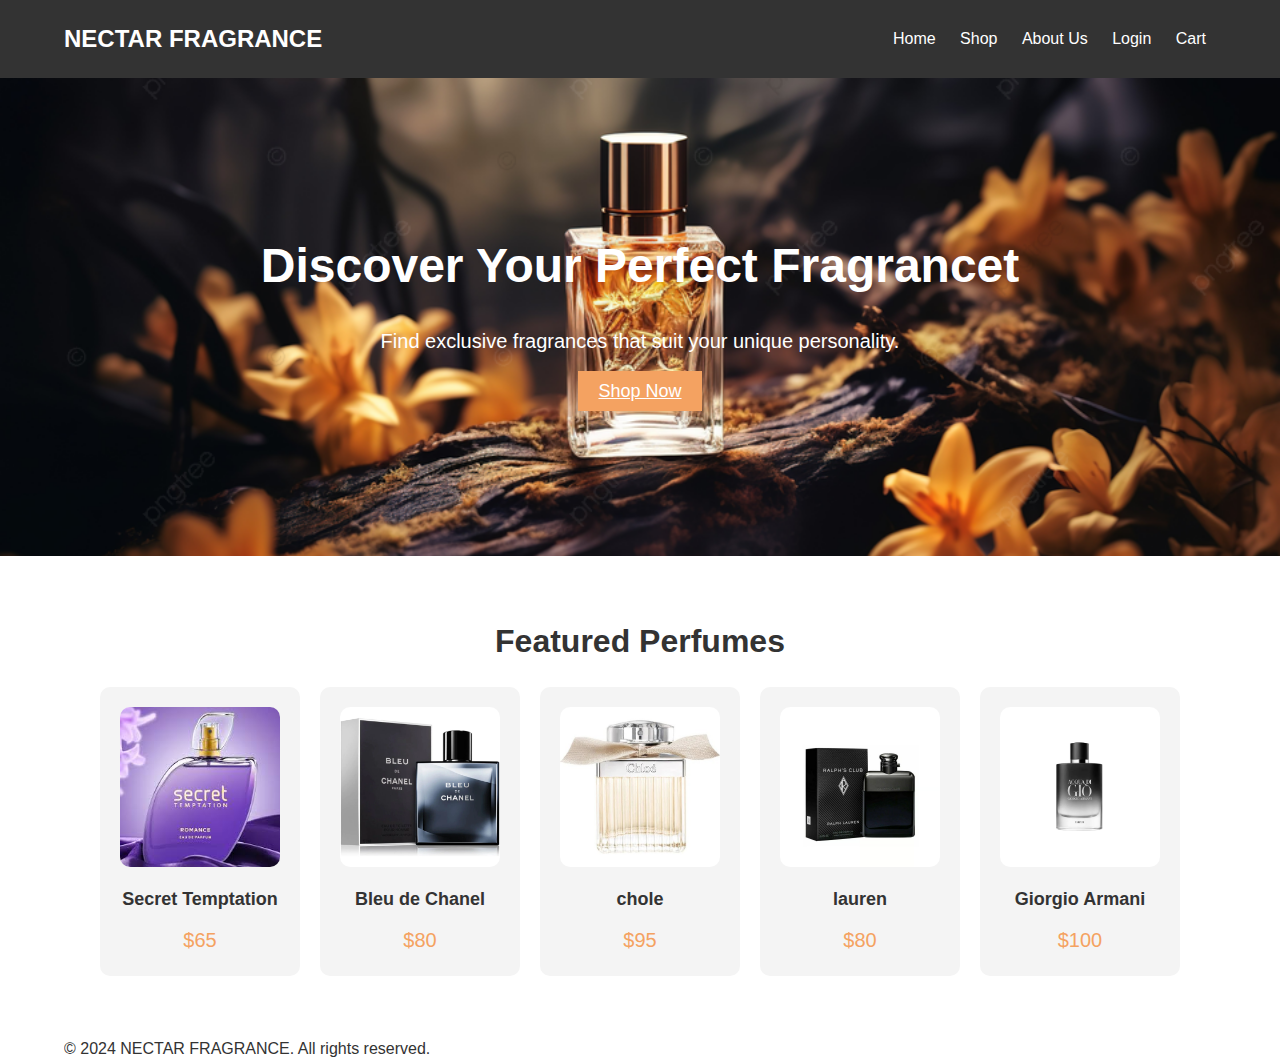
<file: index.html>
<!DOCTYPE html>
<html lang="en">

<head>
    <meta charset="UTF-8">
    <meta name="viewport" content="width=device-width, initial-scale=1.0">
    <title>NECTAR FRAGRANCE - Home</title>
    <link rel="stylesheet" href="style.css">
    <link rel="icon" href="Screenshot 2024-10-28 221003.png">
</head>

<body>
    <header class="header">
        <div class="container">
            <h1 class="logo">NECTAR FRAGRANCE</h1>
            <nav>
                <a href="index.html">Home</a>
                <a href="shop.html">Shop</a>
                <a href="about.html">About Us</a>
                <a href="login.html">Login</a>
                <a href="cart.html">Cart</a>
            </nav>
        </div>
    </header>

    <section class="hero">
        <h1>Discover Your Perfect Fragrancet</h1>
        <p>Find exclusive fragrances that suit your unique personality.</p>
        <a href="shop.html" class="btn">Shop Now</a>
    </section>

    <section class="section" id="featured">
        <div class="container">
            <h2>Featured Perfumes</h2>
            <div class="shop-grid">
                <div class="product">
                    <img src="4.jpg" alt="Perfume">
                    <h3>Secret Temptation</h3>
                    <p class="price">$65</p>
                   
                    
                </div>
                <div class="product">
                    <img src="5.webp" alt="Perfume">
                    <h3>Bleu de Chanel</h3>
                    <p class="price">$80</p>
                    
                
                </div>
                <div class="product">
                    <img src="11.jpg" alt="Perfume">
                    <h3>chole</h3>
                    <p class="price">$95</p>
                  
                
                </div>
                <div class="product">
                    <img src="6.avif" alt="Perfume">
                    <h3>lauren</h3>
                    <p class="price">$80</p>
            
               </div>
               <div class="product">
                <img src="giorgio armani.webp" alt="Perfume">
                <h3>Giorgio Armani</h3>
                <p class="price">$100</p>
        
           </div>
            </div>
        </div>
    </section>

    <footer class="footer">
        <div class="container">
            <p>&copy; 2024 NECTAR FRAGRANCE. All rights reserved.</p>
        </div>
    </footer>
</body>

</html>
</file>
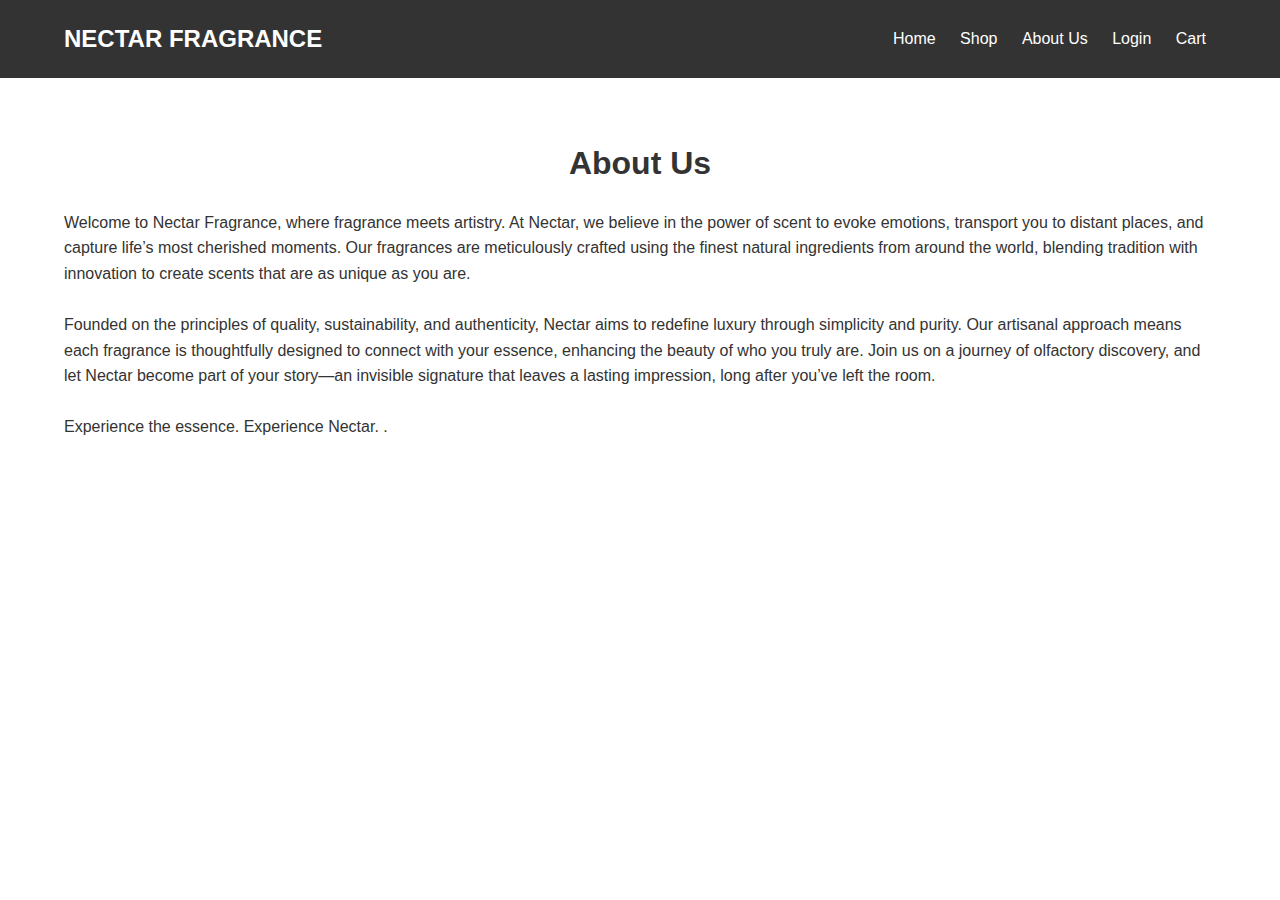
<file: about.html>
<!DOCTYPE html>
<html lang="en">

<head>
    <meta charset="UTF-8">
    <meta name="viewport" content="width=device-width, initial-scale=1.0">
    <title>NECTAR FRAGRANCE - About Us</title>
    <link rel="stylesheet" href="style.css">
    <link rel="icon" href="Screenshot 2024-10-28 221003.png">
</head>

<body>
    <header class="header">
        <div class="container">
            <h1 class="logo">NECTAR FRAGRANCE</h1>
            <nav>
                <a href="index.html">Home</a>
                <a href="shop.html">Shop</a>
                <a href="about.html">About Us</a>
                <a href="login.html">Login</a>
                <a href="cart.html">Cart</a>
            </nav>
        </div>
    </header>

    <section class="section" id="about">
        <div class="container">
            <h2>About Us</h2>
            <p>

                Welcome to Nectar Fragrance, where fragrance meets artistry. At Nectar, we believe in the power of scent to evoke emotions, transport you to distant places, and capture life’s most cherished moments. Our fragrances are meticulously crafted using the finest natural ingredients from around the world, blending tradition with innovation to create scents that are as unique as you are.<br><br>
                
                Founded on the principles of quality, sustainability, and authenticity, Nectar aims to redefine luxury through simplicity and purity. Our artisanal approach means each fragrance is thoughtfully designed to connect with your essence, enhancing the beauty of who you truly are.
                
                Join us on a journey of olfactory discovery, and let Nectar become part of your story—an invisible signature that leaves a lasting impression, long after you’ve left the room.<br><br>
                
                Experience the essence. Experience Nectar.
                .</p>
        </div>
    </section>
</body>

</html>
</file>
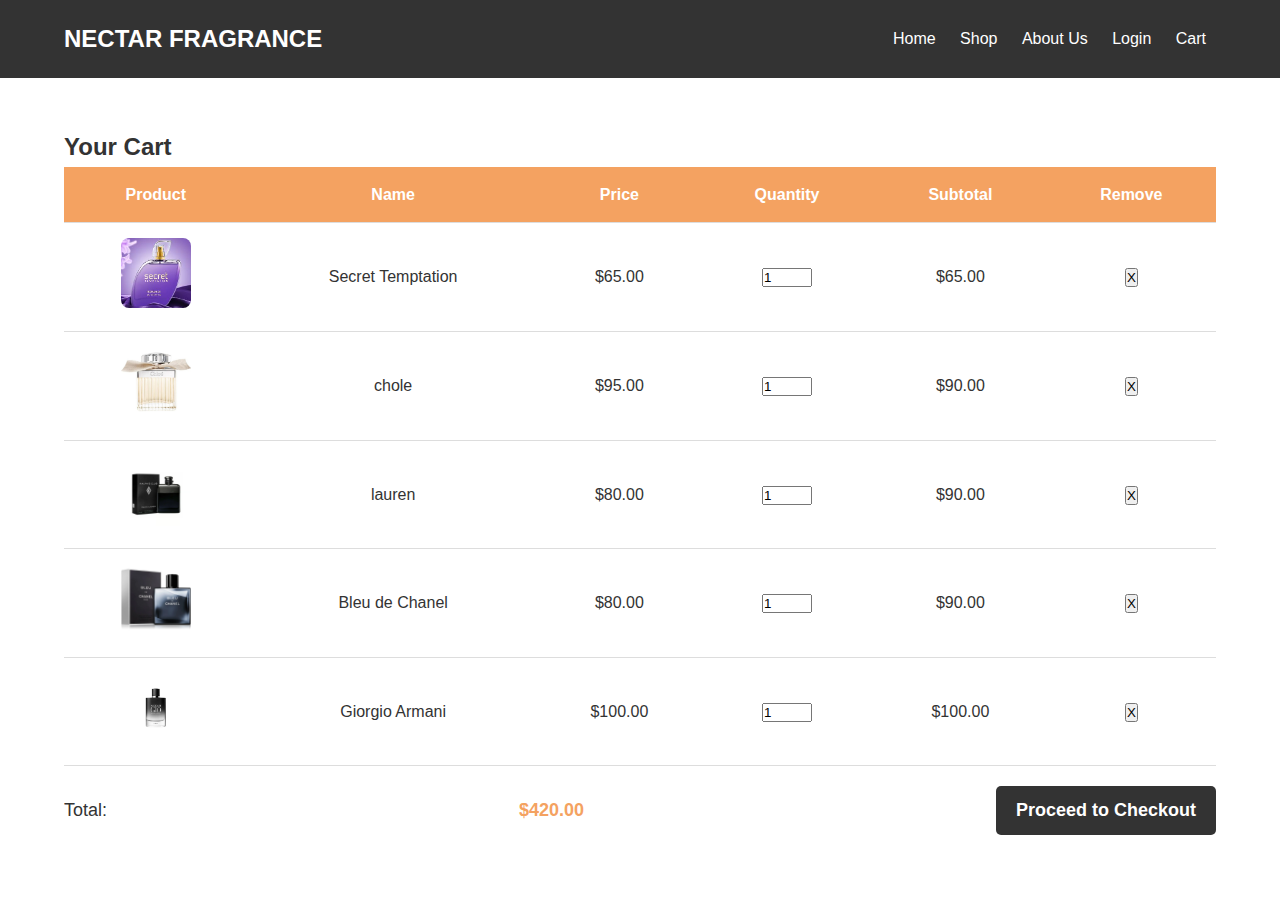
<file: cart.html>
<!DOCTYPE html>
<html lang="en">

<head>
    <meta charset="UTF-8">
    <meta name="viewport" content="width=device-width, initial-scale=1.0">
    <title>NECTAR FRAGRANCE - Cart</title>
    <link rel="stylesheet" href="style.css">
    <link rel="icon" href="Screenshot 2024-10-28 221003.png">
</head>

<body>
    <header class="header">
        <div class="container">
            <h1 class="logo">NECTAR FRAGRANCE</h1>
            <nav>
                <a href="index.html">Home</a>
                <a href="shop.html">Shop</a>
                <a href="about.html">About Us</a>
                <a href="login.html">Login</a>
                <a href="cart.html">Cart</a>
            </nav>
        </div>
    </header>

    <section class="cart-section">
        <div class="container">
            <h2>Your Cart</h2>
            <table class="cart-table">
                <thead>
                    <tr>
                        <th>Product</th>
                        <th>Name</th>
                        <th>Price</th>
                        <th>Quantity</th>
                        <th>Subtotal</th>
                        <th>Remove</th>
                    </tr>
                </thead>
                <tbody>
                    <tr>
                        <td class="cart-item"><img src="4.jpg" alt="Perfume 1"></td>
                        <td>Secret Temptation</td>
                        <td>$65.00</td>
                        <td><input type="number" value="1" min="1" style="width: 50px;"></td>
                        <td>$65.00</td>
                        <td><button class="btn">X</button></td>
                    </tr>
                    <tr>
                        <td class="cart-item"><img src="11.jpg" alt="Perfume 2"></td>
                        <td>chole</td>
                        <td>$95.00</td>
                        <td><input type="number" value="1" min="1" style="width: 50px;"></td>
                        <td>$90.00</td>
                        <td><button class="btn">X</button></td>
                    </tr>
                    <tr>
                        <td class="cart-item"><img src="6.avif" alt="Perfume 2"></td>
                        <td>lauren</td>
                        <td>$80.00</td>
                        <td><input type="number" value="1" min="1" style="width: 50px;"></td>
                        <td>$90.00</td>
                        <td><button class="btn">X</button></td>
                    </tr>
                    <tr>
                        <td class="cart-item"><img src="5.webp" alt="Perfume 2"></td>
                        <td>Bleu de Chanel</td>
                        <td>$80.00</td>
                        <td><input type="number" value="1" min="1" style="width: 50px;"></td>
                        <td>$90.00</td>
                        <td><button class="btn">X</button></td>
                    </tr>
                    <tr>
                        <td class="cart-item"><img src="giorgio armani.webp" alt="Perfume 2"></td>
                        <td>Giorgio Armani</td>
                        <td>$100.00</td>
                        <td><input type="number" value="1" min="1" style="width: 50px;"></td>
                        <td>$100.00</td>
                        <td><button class="btn">X</button></td>
                    </tr>
                </tbody>
            </table>

            <div class="cart-summary">
                <span>Total:</span>
                <span class="total-price">$420.00</span>
                <a href="https://chat.whatsapp.com/FBBIcW73C69Bc8F6FtVNpq" class="checkout-btn">Proceed to Checkout</a>
            </div>
        </div>
    </section>
    <script>
        // Function to update subtotal and total prices dynamically
        function updateCart() {
            const rows = document.querySelectorAll("tbody tr");
            let total = 0;
    
            rows.forEach((row) => {
                const price = parseFloat(row.querySelector("td:nth-child(3)").innerText.replace("$", ""));
                const quantity = row.querySelector("td:nth-child(4) input").value;
                const subtotal = price * quantity;
                row.querySelector("td:nth-child(5)").innerText = `$${subtotal.toFixed(2)}`;
                total += subtotal;
            });
    
            document.querySelector(".total-price").innerText = `$${total.toFixed(2)}`;
        }
    
        // Event listener for quantity input changes
        document.querySelectorAll("input[type='number']").forEach((input) => {
            input.addEventListener("input", updateCart);
        });
    
        // Event listener for remove buttons
        document.querySelectorAll(".btn").forEach((button, index) => {
            button.addEventListener("click", () => {
                const row = button.parentElement.parentElement;
                row.remove();
                updateCart();
            });
        });
    </script>
    
</body>

</html>
</file>
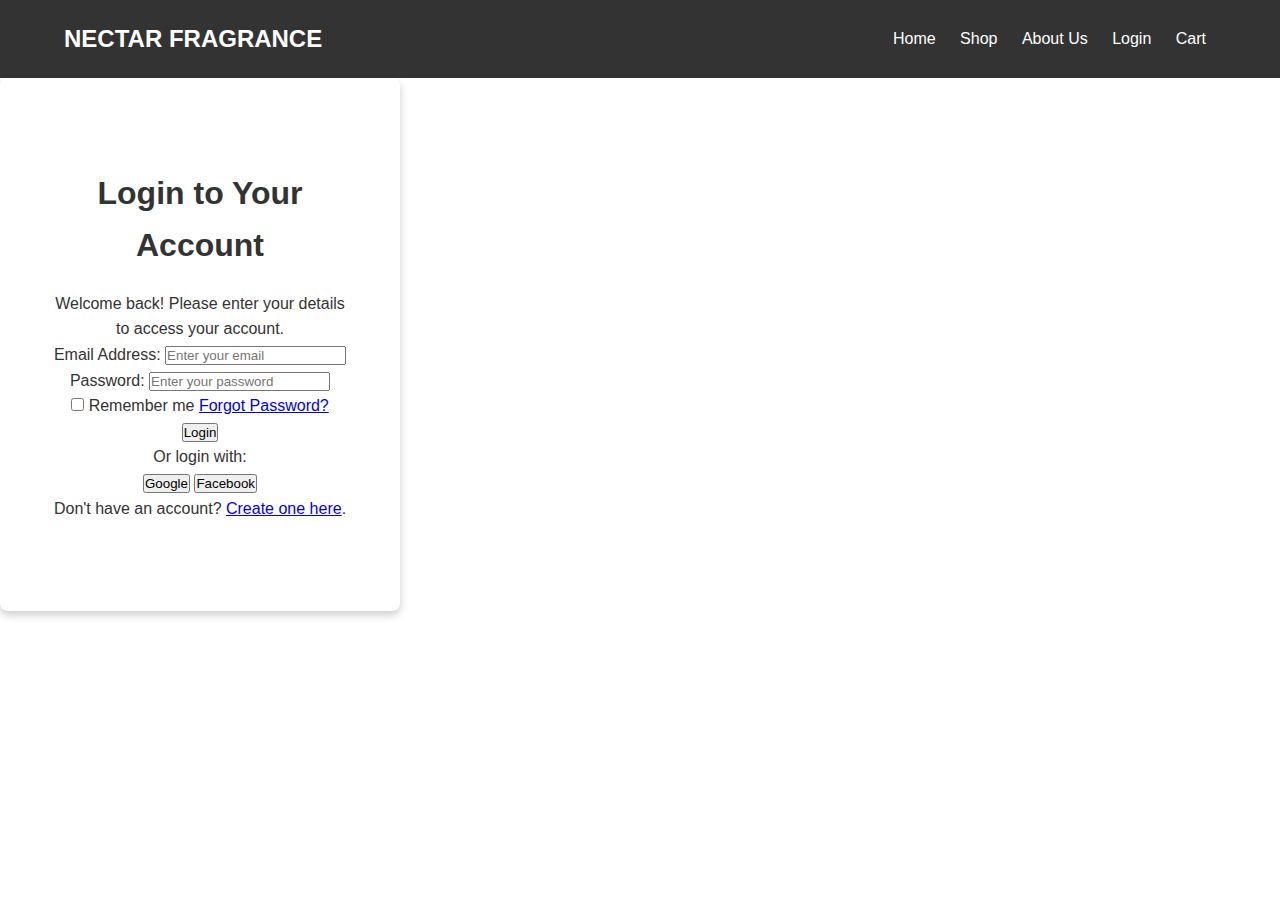
<file: login.html>
<!DOCTYPE html>
<html lang="en">

<head>
    <meta charset="UTF-8">
    <meta name="viewport" content="width=device-width, initial-scale=1.0">
    <title>NECTAR FRAGRANCE- Login</title>
    <link rel="stylesheet" href="style.css">
    <link rel="icon" href="Screenshot 2024-10-28 221003.png">
</head>

<body>
    <header class="header">
        <div class="container">
            <h1 class="logo">NECTAR FRAGRANCE</h1>
            <nav>
                <a href="index.html">Home</a>
                <a href="shop.html">Shop</a>
                <a href="about.html">About Us</a>
                <a href="login.html">Login</a>
                <a href="cart.html">Cart</a>
            </nav>
        </div>
    </header>
    <div class="signup-container">
    
        <section class="section" id="login">
            <div class="container login-container">
                <h2>Login to Your Account</h2>
                <p>Welcome back! Please enter your details to access your account.</p>
                <form class="login-form">
                    <label for="email">Email Address:</label>
                    <input type="email" id="email" name="email" placeholder="Enter your email" required>
    
                    <label for="password">Password:</label>
                    <input type="password" id="password" name="password" placeholder="Enter your password" required>
    
                    <div class="form-options">
                        <label>
                            <input type="checkbox" name="remember"> Remember me
                        </label>
                        <a href="#forgot-password" class="forgot-password">Forgot Password?</a>
                    </div>
    
                    <button type="submit" class="btn login-btn">Login</button>
                </form>
    
                <div class="social-login">
                    <p>Or login with:</p>
                    <button class="btn social-btn google">Google</button>
                    <button class="btn social-btn facebook">Facebook</button>
                </div>
    
                <p class="signup-link">Don't have an account? <a href="signup.html">Create one here</a>.</p>
            </div>
        </section>
    </div>
</body>

</html>
</file>
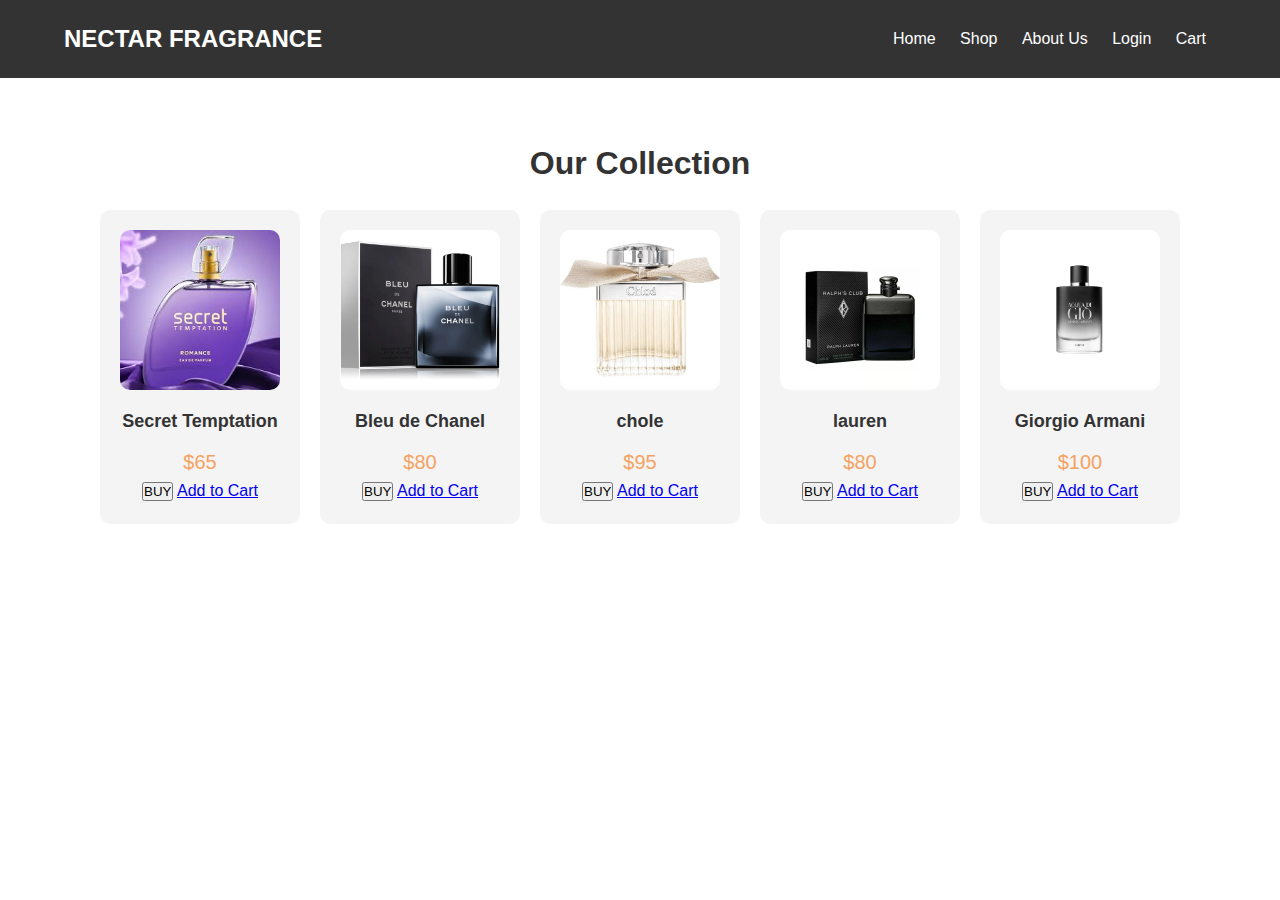
<file: shop.html>
<!DOCTYPE html>
<html lang="en">

<head>
    <meta charset="UTF-8">
    <meta name="viewport" content="width=device-width, initial-scale=1.0">
    <title>NECTAR FRAGRANCE - Shop</title>
    <link rel="stylesheet" href="style.css">
    <link rel="icon" href="Screenshot 2024-10-28 221003.png">
</head>

<body>
    <header class="header">
        <div class="container">
            <h1 class="logo">NECTAR FRAGRANCE</h1>
            <nav>
                <a href="index.html">Home</a>
                <a href="shop.html">Shop</a>
                <a href="about.html">About Us</a>
                <a href="login.html">Login</a>
                <a href="cart.html">Cart</a>
            </nav>
        </div>
    </header>

    <section class="section" id="shop">
        <div class="container">
            <h2>Our Collection</h2>
            <div class="shop-grid">
                <div class="product">
                    <img src="4.jpg" alt="Perfume">
                    <h3>Secret Temptation</h3>
                    <p class="price">$65</p>
                    <a href="https://chat.whatsapp.com/FBBIcW73C69Bc8F6FtVNpq"> <button>BUY</button></a>
                <a href="cart.html" class="button">Add to Cart</a><br>
                    
                </div>
                <div class="product">
                    <img src="5.webp" alt="Perfume">
                    <h3>Bleu de Chanel</h3>
                    <p class="price">$80</p>
                    <a href="https://chat.whatsapp.com/FBBIcW73C69Bc8F6FtVNpq"> <button>BUY</button></a>
                <a href="cart.html" class="button">Add to Cart</a><br>
                
                </div>
                <div class="product">
                    <img src="11.jpg" alt="Perfume">
                    <h3>chole</h3>
                    <p class="price">$95</p>
                    <a href="https://chat.whatsapp.com/FBBIcW73C69Bc8F6FtVNpq"> <button>BUY</button></a>
                <a href="cart.html" class="button">Add to Cart</a><br>
                
                </div>
                <div class="product">
                    <img src="6.avif" alt="Perfume">
                    <h3>lauren</h3>
                    <p class="price">$80</p>
                    <a href="https://chat.whatsapp.com/FBBIcW73C69Bc8F6FtVNpq"> <button>BUY</button></a>
                    <a href="cart.html" class="button">Add to Cart</a><br>
               </div>
               <div class="product">
                <img src="giorgio armani.webp" alt="Perfume">
                <h3>Giorgio Armani</h3>
                <p class="price">$100</p>
                <a href="https://chat.whatsapp.com/FBBIcW73C69Bc8F6FtVNpq"> <button>BUY</button></a>
            <a href="cart.html" class="button">Add to Cart</a><br>
            </div>
        </div>
    </section>
</body>

</html>
</file>
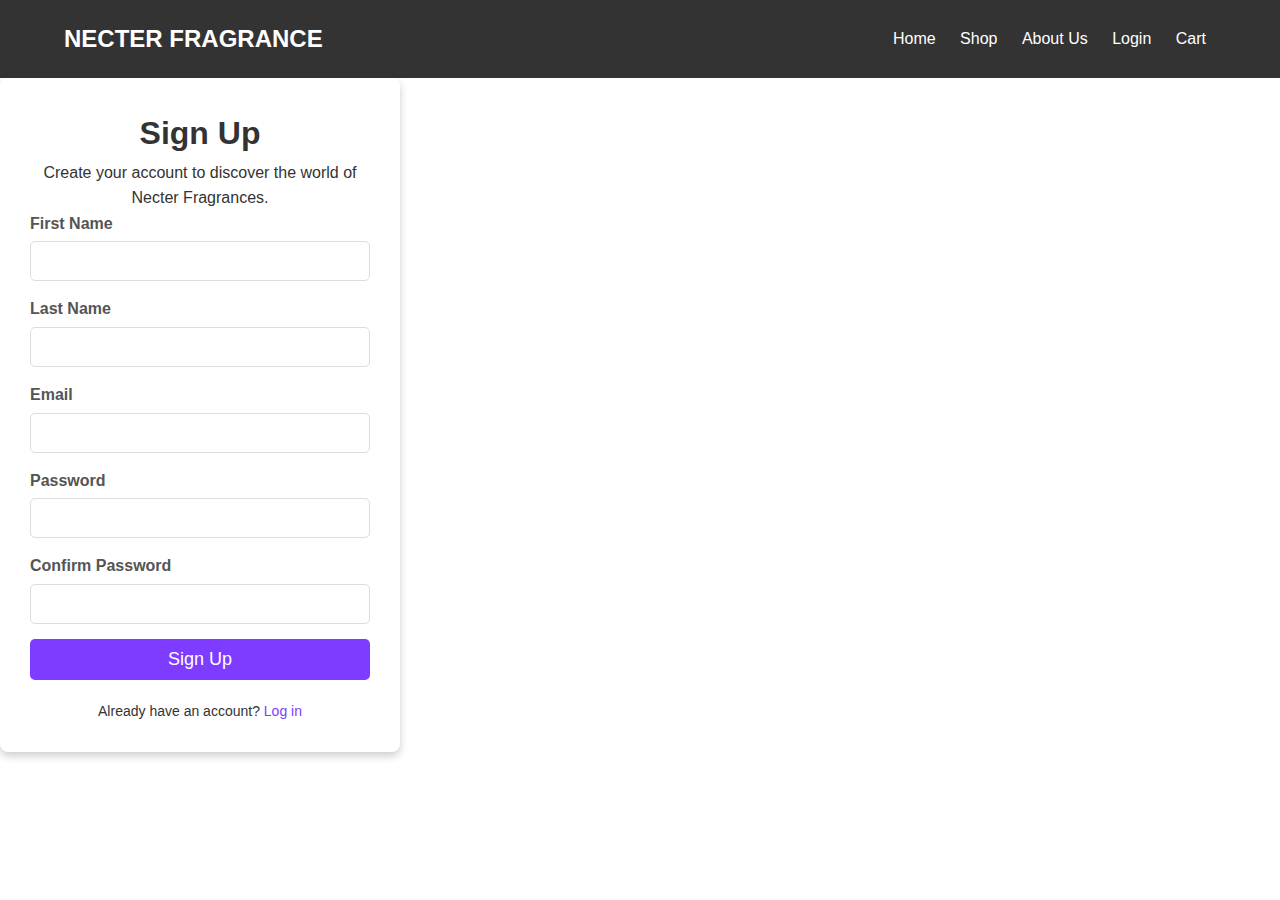
<file: signup.html>
<!DOCTYPE html>
<html lang="en">
<head>
    <meta charset="UTF-8">
    <meta name="viewport" content="width=device-width, initial-scale=1.0">
    <title>Sign Up - Necter Fragrances</title>
    <link rel="stylesheet" href="style.css">
    <link rel="icon" href="Screenshot 2024-10-28 221003.png">
</head>
<body>
    <header class="header">
        <div class="container">
            <h1 class="logo">NECTER FRAGRANCE</h1>
            <nav>
                <a href="index.html">Home</a>
                <a href="shop.html">Shop</a>
                <a href="about.html">About Us</a>
                <a href="login.html">Login</a>
                <a href="cart.html">Cart</a>
            </nav>
        </div>
    </header>
    <div class="signup-container">
        <h1>Sign Up</h1>
        <p>Create your account to discover the world of Necter Fragrances.</p>
        
        <form action="/submit_signup" method="POST">
            <div class="form-field">
                <label for="first-name">First Name</label>
                <input type="text" id="first-name" name="first_name" required>
            </div>
            <div class="form-field">
                <label for="last-name">Last Name</label>
                <input type="text" id="last-name" name="last_name" required>
            </div>
            <div class="form-field">
                <label for="email">Email</label>
                <input type="email" id="email" name="email" required>
            </div>
            <div class="form-field">
                <label for="password">Password</label>
                <input type="password" id="password" name="password" required>
            </div>
            <div class="form-field">
                <label for="confirm-password">Confirm Password</label>
                <input type="password" id="confirm-password" name="confirm_password" required>
            </div>
            <button type="submit" class="signup-button">Sign Up</button>
        </form>
        
        <p class="login-link">
            Already have an account? <a href="login.html">Log in</a>
        </p>
    </div>
</body>
</html>
</file>
<file: style.css>
* {
    margin: 0;
    padding: 0;
    box-sizing: border-box;
}

body {
    font-family: Arial, sans-serif;
    color: #333;
    line-height: 1.6;
}

.container {
    width: 90%;
    margin: auto;
    overflow: hidden;
}


.header {
    background-color: #333;
    color: #fff;
    padding: 20px 0;
}

.header .container {
    display: flex;
    justify-content: space-between;
    align-items: center;
}

.header .logo {
    font-size: 24px;
    font-weight: bold;
}

.header nav a {
    color: #fff;
    margin: 0 10px;
    text-decoration: none;
}

.header nav a:hover {
    color: #f4a261;
}


.hero {
    background: url('ceent.png') center/cover no-repeat;
    color: #fff;
    text-align: center;
    padding: 150px 0;
}

.hero h1 {
    font-size: 48px;
    margin-bottom: 20px;
}

.hero p {
    font-size: 20px;
    margin-bottom: 20px;
}

.hero .btn {
    background: #f4a261;
    color: #fff;
    padding: 10px 20px;
    border: none;
    font-size: 18px;
    cursor: pointer;
}

.section {
    padding: 60px 0;
}

.section h2 {
    text-align: center;
    margin-bottom: 20px;
    font-size: 32px;
}


.shop-grid {
    display: flex;
    gap: 20px;
    justify-content: center;
    flex-wrap: wrap;
}

.product {
    background: #f4f4f4;
    padding: 20px;
    border-radius: 10px;
    width: 200px;
    text-align: center;
}

.product img {
    max-width: 100%;
    border-radius: 10px;
    margin-bottom: 10px;
}

.product h3 {
    margin-bottom: 10px;
    font-size: 18px;
}

.product .price {
    color: #f4a261;
    font-size: 20px;
}
@media (max-width: 768px) {
    .header .container {
        flex-direction: column;
    }
    
    .hero h1 {
        font-size: 36px;
    }

    .section h2 {
        font-size: 28px;
    }
}

.cart-section {
    padding: 50px 0;
}

.cart-table {
    width: 100%;
    border-collapse: collapse;
    margin-bottom: 20px;
}

.cart-table th, .cart-table td {
    padding: 15px;
    text-align: center;
    border-bottom: 1px solid #ddd;
}

.cart-table th {
    background-color: #f4a261;
    color: #fff;
}

.cart-item img {
    width: 70px;
    border-radius: 8px;
}

.cart-summary {
    display: flex;
    justify-content: space-between;
    align-items: center;
    margin-top: 20px;
    font-size: 18px;
}

.cart-summary .total-price {
    font-weight: bold;
    color: #f4a261;
}

.checkout-btn {
    background-color: #333;
    color: #fff;
    padding: 10px 20px;
    text-decoration: none;
    font-weight: bold;
    border-radius: 5px;
}

.checkout-btn:hover {
    background-color: #f4a261;
  
    color: #fff;
}
.signup-container {
    background-color: #ffffff;
    padding: 30px;
    width: 100%;
    max-width: 400px;
    box-shadow: 0px 4px 8px rgba(0, 0, 0, 0.2);
    border-radius: 8px;
    text-align: center;
}

.form-field {
    margin-bottom: 15px;
    text-align: left;
}
.form-field label {
    font-weight: bold;
    color: #555;
    display: block;
    margin-bottom: 5px;
}
.form-field input {
    width: 100%;
    padding: 10px;
    border: 1px solid #ddd;
    border-radius: 5px;
    font-size: 16px;
}
.form-field input:focus {
    border-color: #7d3cff;
    outline: none;
}
.signup-button {
    background-color: #7d3cff;
    color: #ffffff;
    border: none;
    padding: 10px 20px;
    font-size: 18px;
    border-radius: 5px;
    cursor: pointer;
    width: 100%;
}
.signup-button:hover {
    background-color: #692fbb;
}
.login-link {
    margin-top: 20px;
    font-size: 14px;
    color: #333;
}
.login-link a {
    color: #7d3cff;
    text-decoration: none;
}
.login-link a:hover {
    text-decoration: underline;
}
</file>
